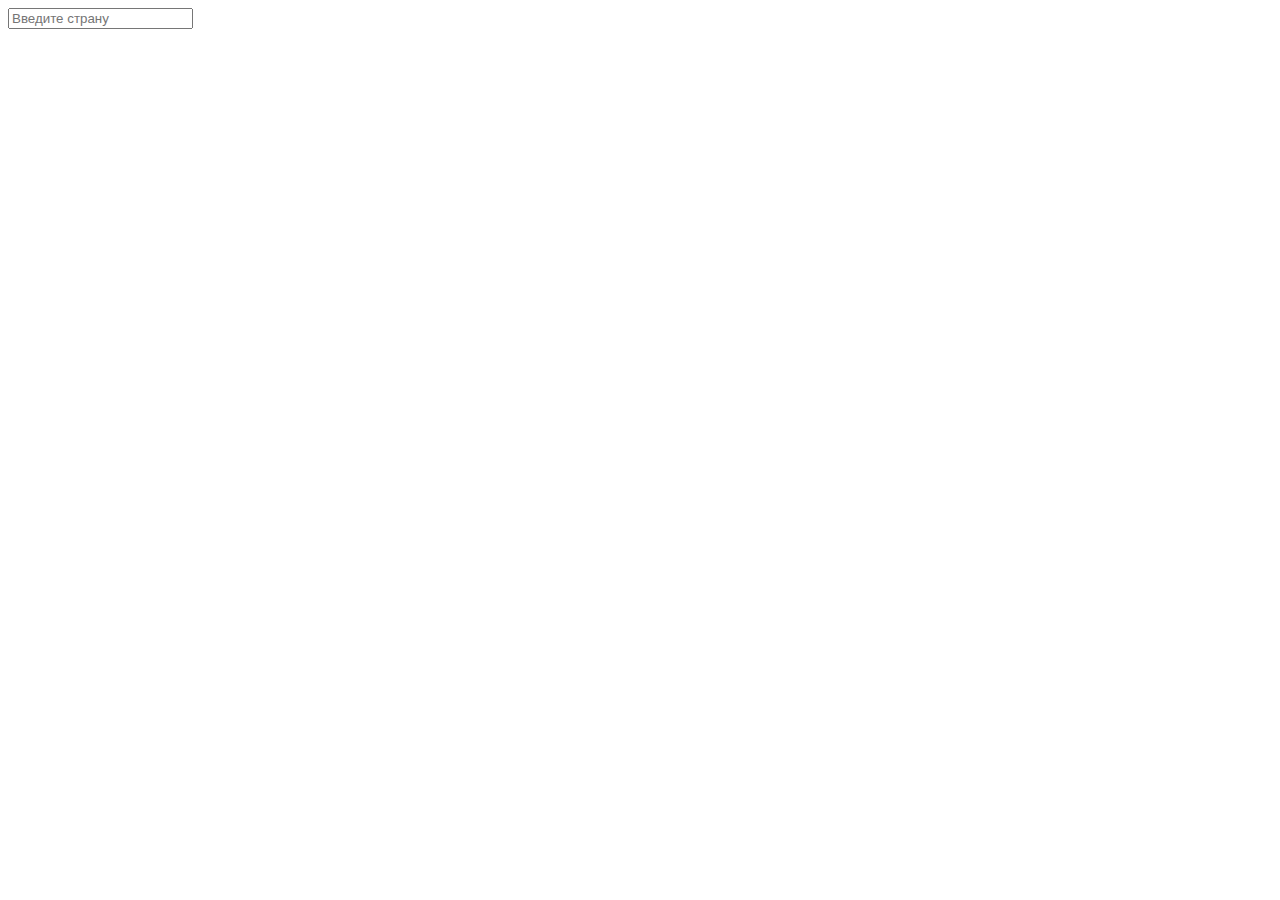
<file: module-12V2/src/index.html>
<!DOCTYPE html>
<html lang="en">
  <head>
    <meta charset="UTF-8" />
    <meta name="viewport" content="width=device-width, initial-scale=1.0" />
    <meta http-equiv="X-UA-Compatible" content="ie=edge" />
    <title>HW 12</title>
  </head>

  <body>
<input type="text" class="input" placeholder="Введите страну">
<ul class="country"></ul>
  </body>
</html>
</file>
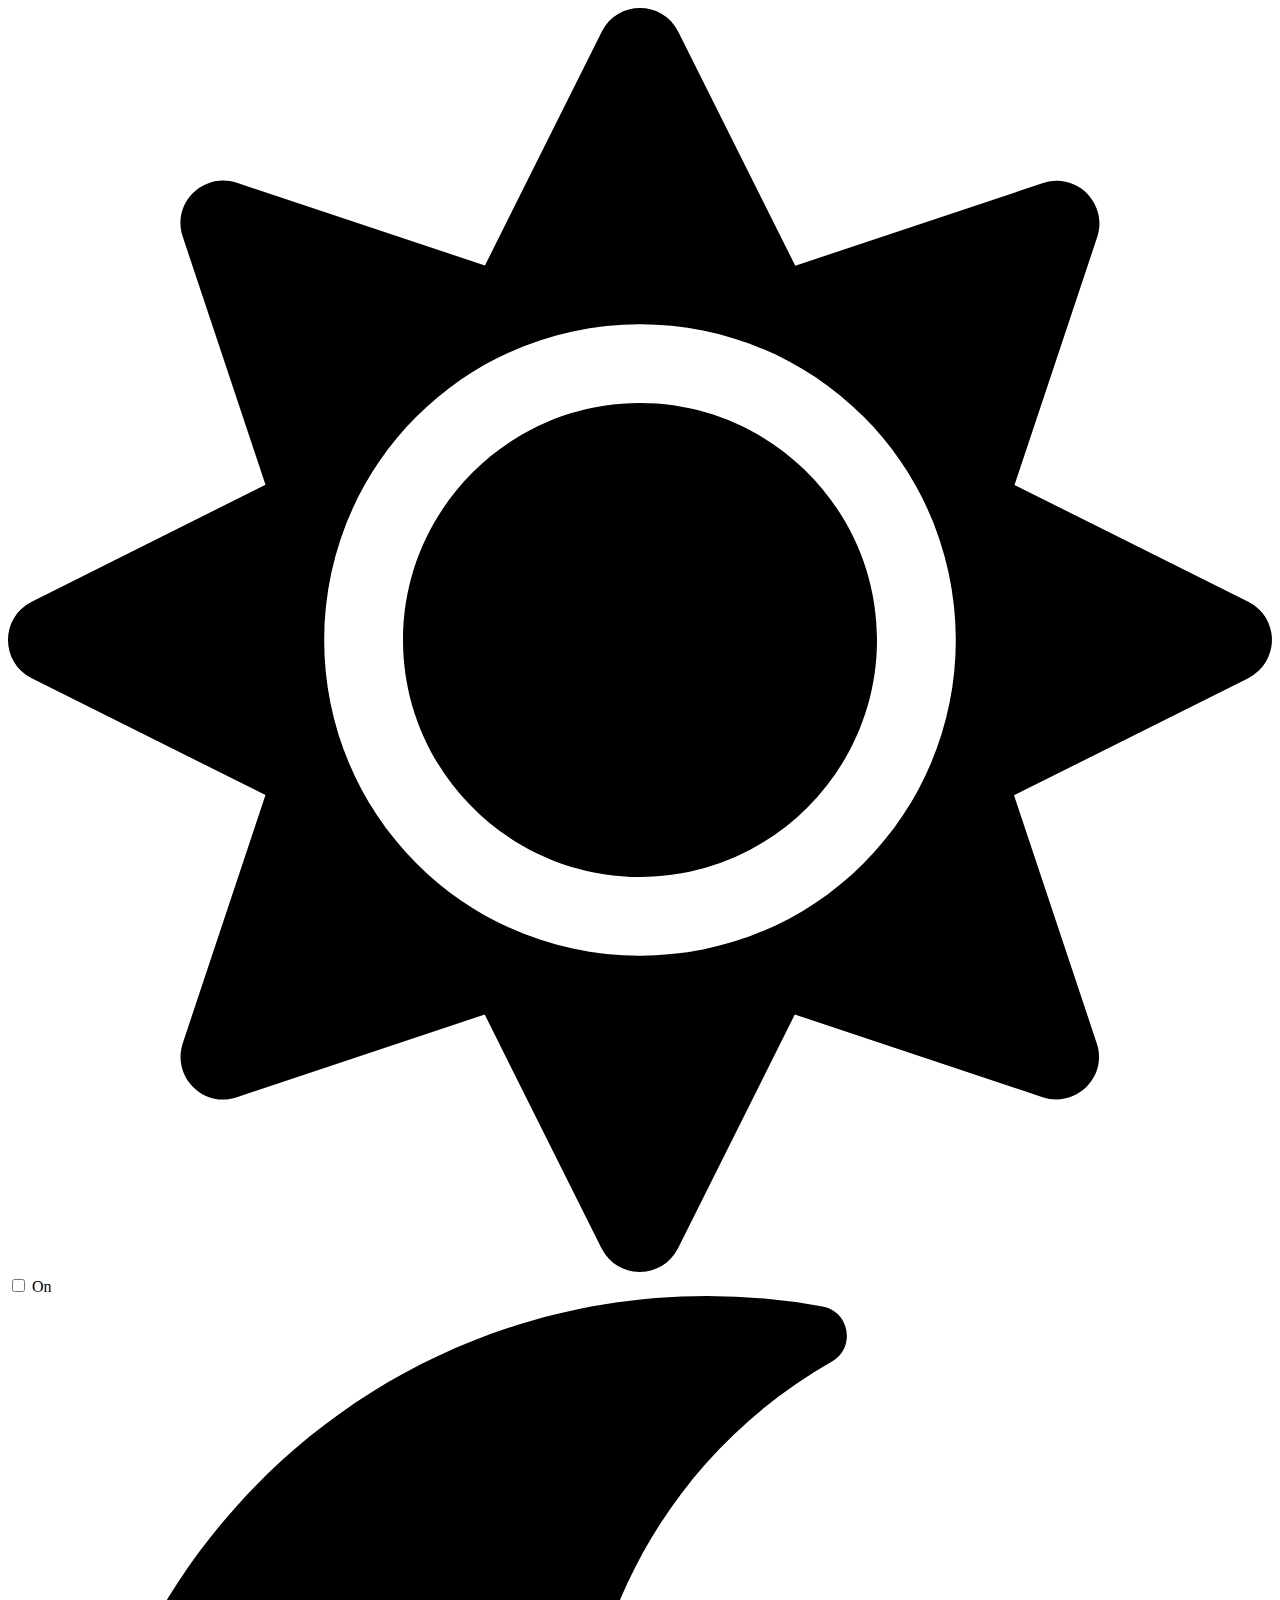
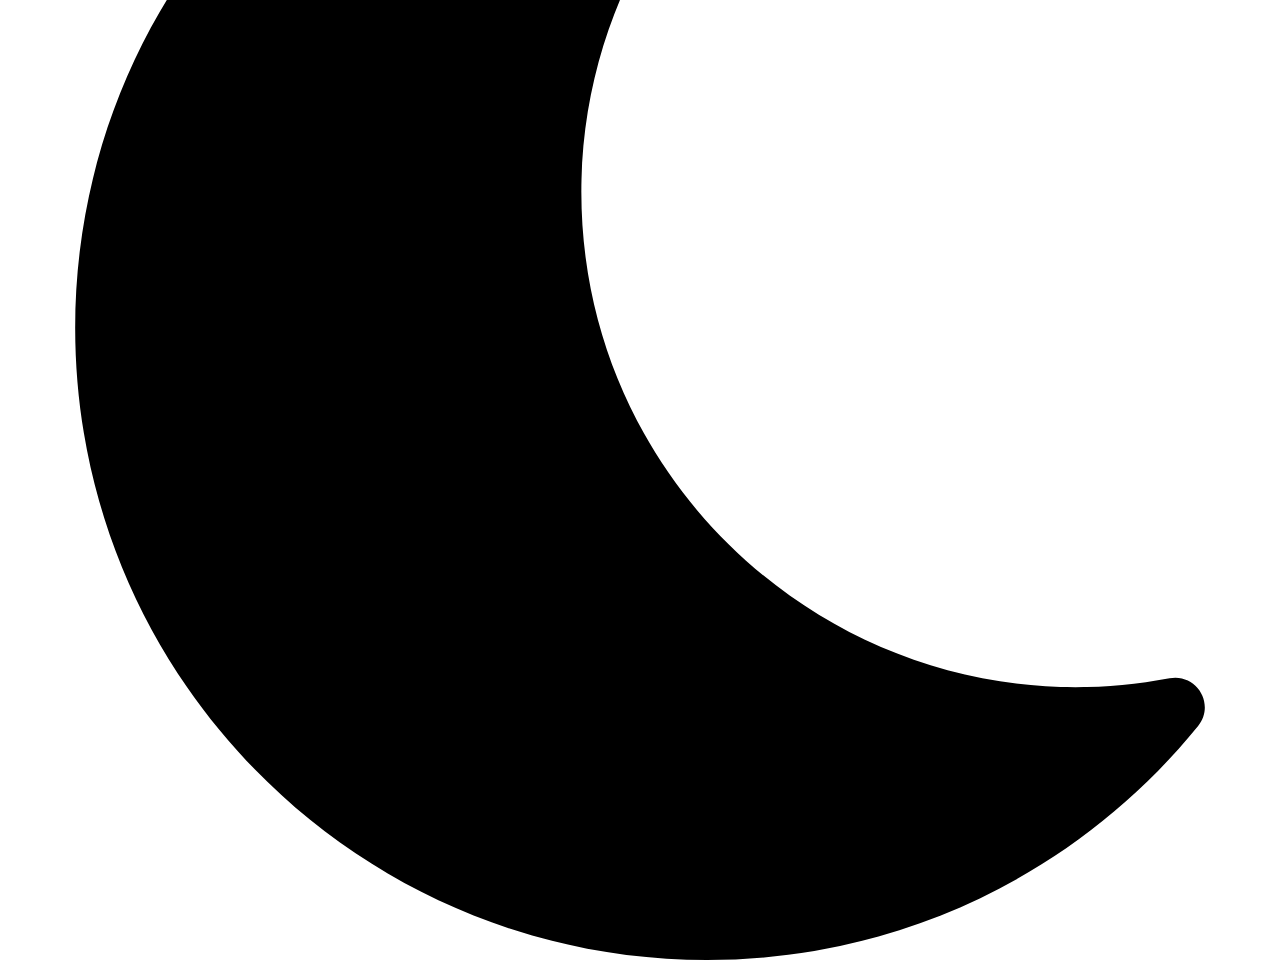
<file: module-10/webpack-starter-kit-master/src/index.html>
<!DOCTYPE html>
<html lang="en">
  <head>
    <meta charset="UTF-8" />
    <meta name="viewport" content="width=device-width, initial-scale=1.0" />
    <meta http-equiv="X-UA-Compatible" content="ie=edge" />
    <title>Homework 10</title>
    <link
      href="https://fonts.googleapis.com/icon?family=Material+Icons"
      rel="stylesheet"
    />
  </head>

  <body>
    <div class="toolbar">
      <div class="theme-switch">
        <svg
          aria-hidden="true"
          data-prefix="fas"
          data-icon="sun"
          role="img"
          xmlns="http://www.w3.org/2000/svg"
          viewBox="0 0 512 512"
          class="theme-switch__icon"
        >
          <path
            fill="currentColor"
            d="M256 160c-52.9 0-96 43.1-96 96s43.1 96 96 96 96-43.1 96-96-43.1-96-96-96zm246.4 80.5l-94.7-47.3 33.5-100.4c4.5-13.6-8.4-26.5-21.9-21.9l-100.4 33.5-47.4-94.8c-6.4-12.8-24.6-12.8-31 0l-47.3 94.7L92.7 70.8c-13.6-4.5-26.5 8.4-21.9 21.9l33.5 100.4-94.7 47.4c-12.8 6.4-12.8 24.6 0 31l94.7 47.3-33.5 100.5c-4.5 13.6 8.4 26.5 21.9 21.9l100.4-33.5 47.3 94.7c6.4 12.8 24.6 12.8 31 0l47.3-94.7 100.4 33.5c13.6 4.5 26.5-8.4 21.9-21.9l-33.5-100.4 94.7-47.3c13-6.5 13-24.7.2-31.1zm-155.9 106c-49.9 49.9-131.1 49.9-181 0-49.9-49.9-49.9-131.1 0-181 49.9-49.9 131.1-49.9 181 0 49.9 49.9 49.9 131.1 0 181z"
          ></path>
        </svg>

        <div class="switch">
          <input
            class="switch__input"
            type="checkbox"
            name="theme"
            id="theme-switch-control"
          />
          <label
            aria-hidden="true"
            class="switch__label"
            for="theme-switch-control"
            >On</label
          >
          <div aria-hidden="true" class="switch__marker"></div>
        </div>

        <svg
          aria-hidden="true"
          data-prefix="fas"
          data-icon="moon"
          role="img"
          xmlns="http://www.w3.org/2000/svg"
          viewBox="0 0 512 512"
          class="theme-switch__icon"
        >
          <path
            fill="currentColor"
            d="M283.211 512c78.962 0 151.079-35.925 198.857-94.792 7.068-8.708-.639-21.43-11.562-19.35-124.203 23.654-238.262-71.576-238.262-196.954 0-72.222 38.662-138.635 101.498-174.394 9.686-5.512 7.25-20.197-3.756-22.23A258.156 258.156 0 0 0 283.211 0c-141.309 0-256 114.511-256 256 0 141.309 114.511 256 256 256z"
          ></path>
        </svg>
      </div>
    </div>

    <ul class="menu" id="menu"></ul>
  </body>
</html>
</file>
